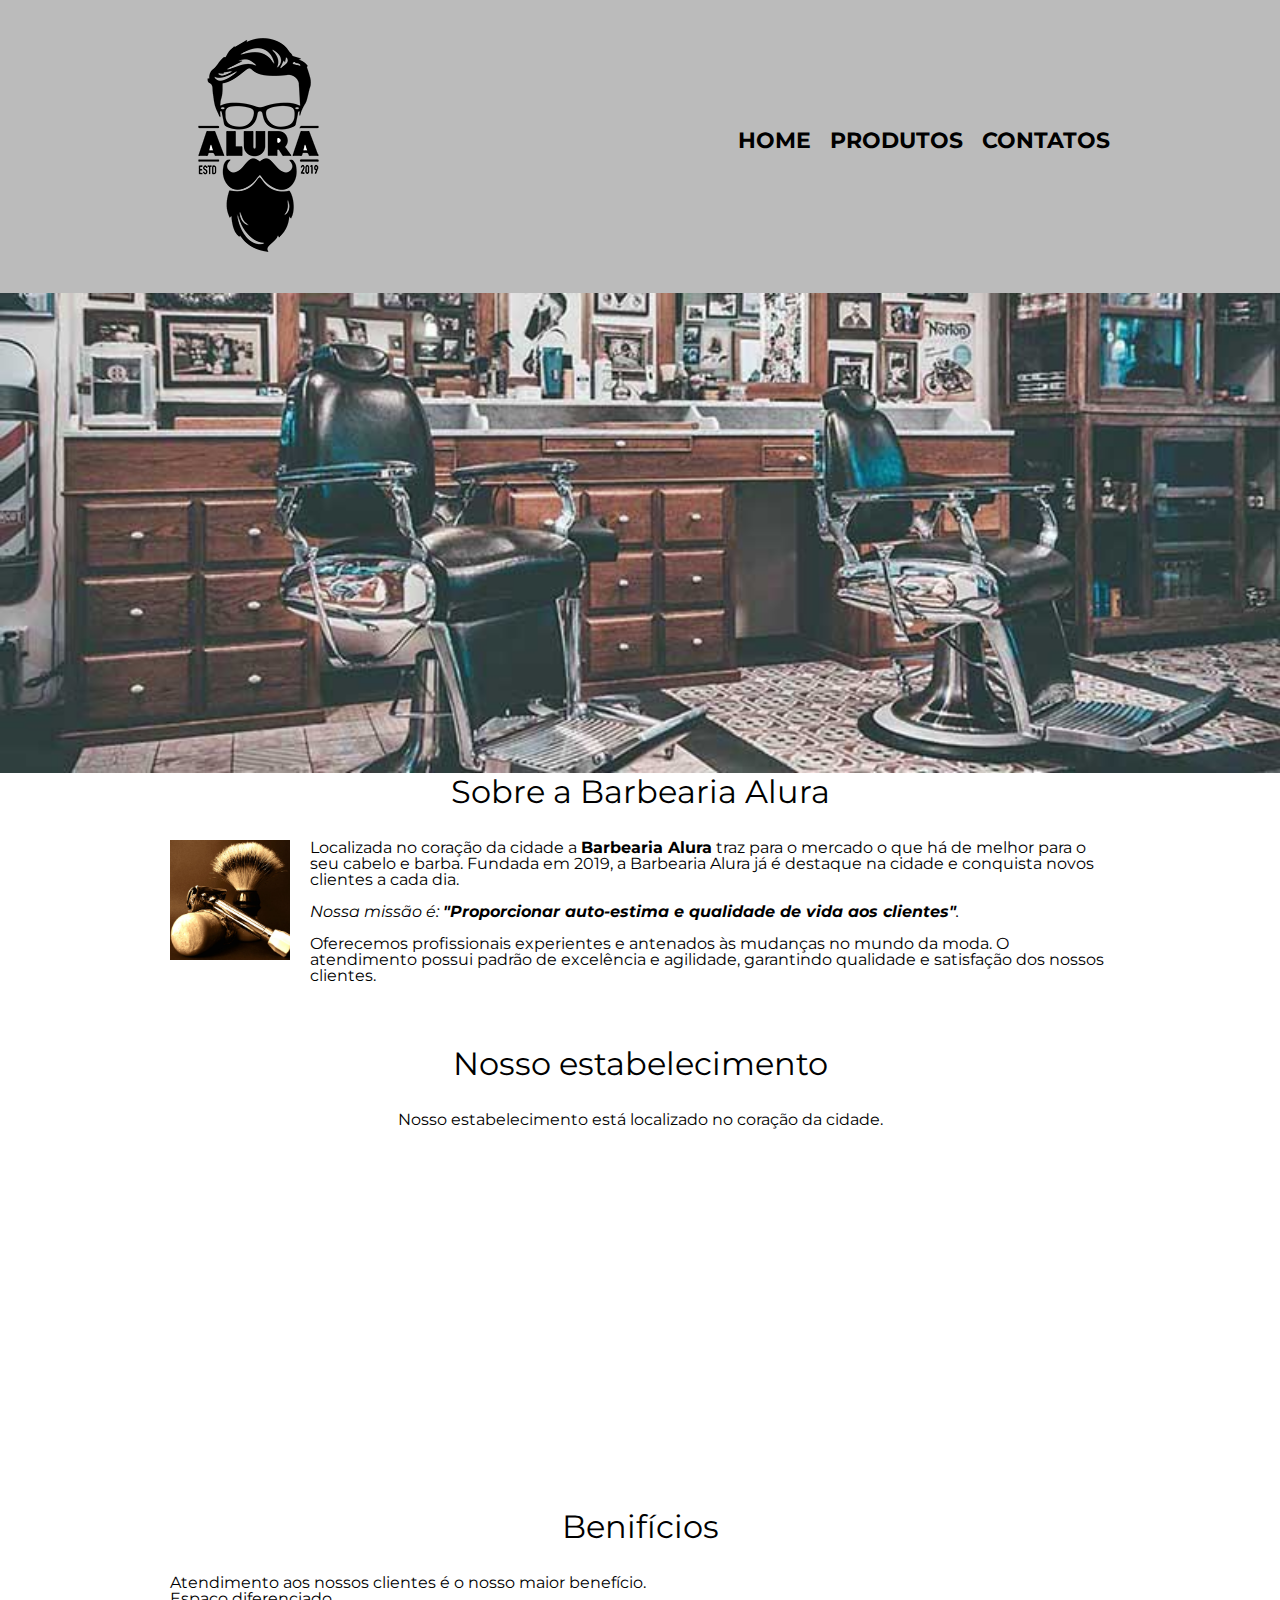
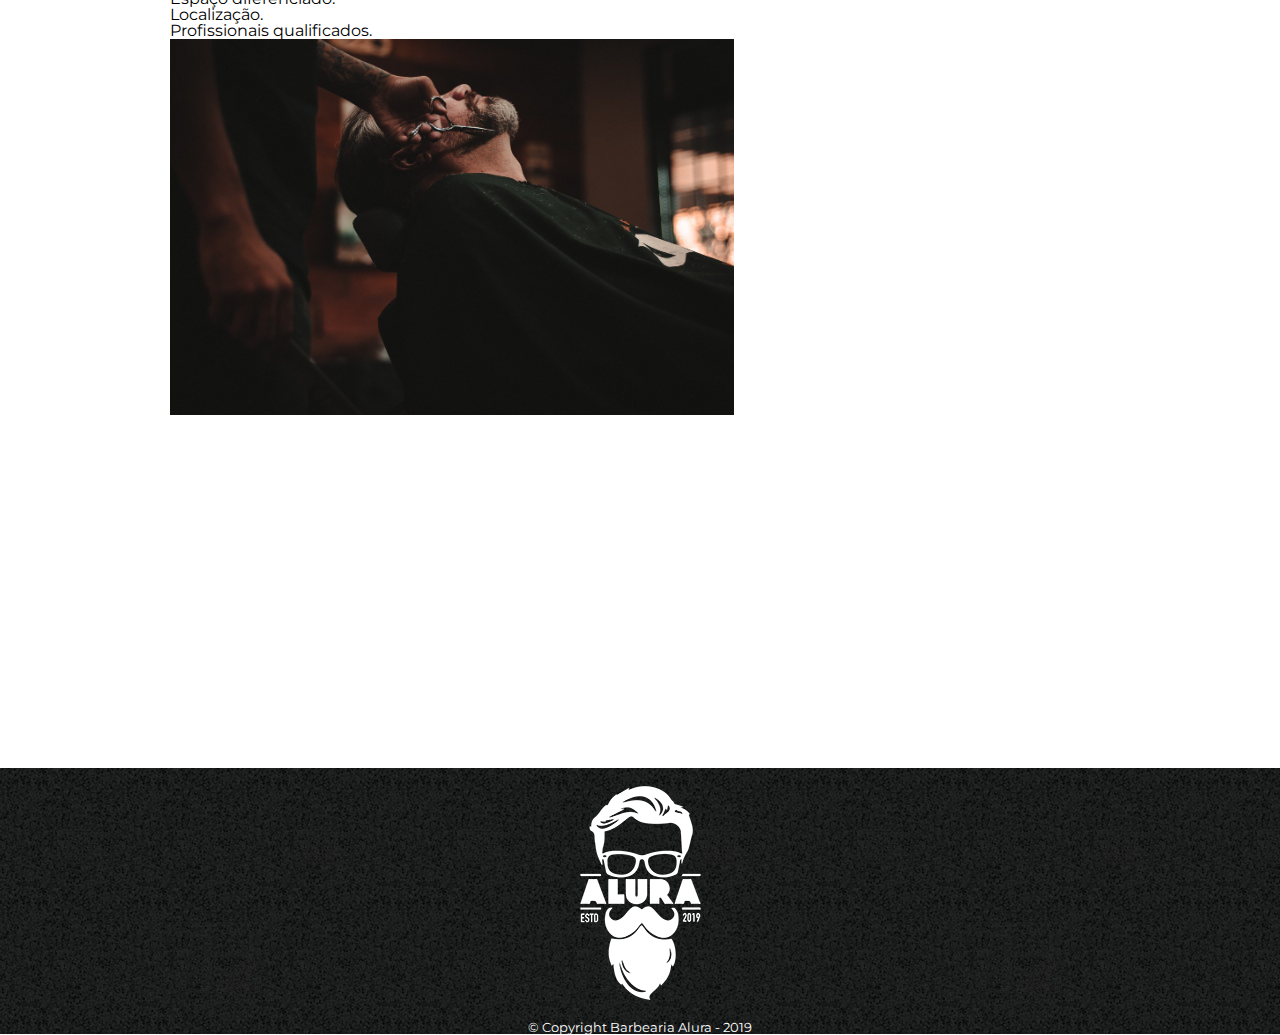
<file: index.html>
<!DOCTYPE html>
<html lang="pt-br">
	<head>
		<meta charset="UTF-8">
		<link rel="stylesheet" href="reset.css">
		<link rel="stylesheet" href="style.css">
		<link href="https://fonts.googleapis.com/css?family=Montserrat&display=swap" rel="stylesheet">
		<title>Barbearia Alura</title>
	</head>

	<body>
		<header>
			<div class="caixa">
			  <h1><img src="logo.png"></h1>
			  <nav>
				  <ul>
					  <li><a href="index.html">Home</a></li>
					  <li><a href="produto.html">Produtos</a></li>
					  <li><a href="contato.html">Contatos</a></li>
				  </ul>
			  </nav>
			</div>
		  </header>
		<img class="banner" src="banner.jpg">
		<main>
			<section class="principal">
				<h2 class="titulo-pricipal">Sobre a Barbearia Alura</h2>
				<img class="utensilios" src="utensilios.jpg" alt="Utensilios de um barbeiro.">
				<p>Localizada no coração da cidade a <strong>Barbearia Alura</strong> traz para o mercado o que há de melhor para o seu cabelo e barba. Fundada em 2019, a Barbearia Alura já é destaque na cidade e conquista novos clientes a cada dia.</p>
				<p id="missao"><em>Nossa missão é: <strong>"Proporcionar auto-estima e qualidade de vida aos clientes"</strong>.</em></p>
				<p>Oferecemos profissionais experientes e antenados às mudanças no mundo da moda. O atendimento possui padrão de excelência e agilidade, garantindo qualidade e satisfação dos nossos clientes.</p>
			</section>
			<section class="mapa">
				<h3 class="titulo-pricipal">Nosso estabelecimento</h3>
				<p>Nosso estabelecimento está localizado no coração da cidade.</p>
				<iframe src="https://www.google.com/maps/embed?pb=!1m18!1m12!1m3!1d3675.294614743427!2d-43.17833038556042!3d-22.90250174347481!2
				m3!1f0!2f0!3f0!3m2!1i1024!2i768!4f13.1!3m3!1m2!1s0x997f5f371c4e59%3A0x9938d55dca1fbf51!2sCaelum%20-%20Ensino%20e%20Inova%C3%A7%C3%A3o!
				5e0!3m2!1spt-BR!2sbr!4v1577753628082!5m2!1spt-BR!2sbr" 
				width="100%" height="300" frameborder="0" style="border:0;" allowfullscreen=""></iframe>
			</section>
			<section class="beneficios">
				<h3 class="titulo-pricipal">Benifícios</h3>
					<ul>
						<li class="itens">Atendimento aos nossos clientes é o nosso maior benefício.</li>
						<li class="itens">Espaço diferenciado.</li>
						<li class="itens">Localização.</li>
						<li class="itens">Profissionais qualificados.</li>
					</ul>
					<img src="beneficios.jpg" class="imagembeneficio">
					<div class="video">
						<iframe width="560" height="315" src="https://www.youtube.com/embed/wcVVXUV0YUY"
						 frameborder="0" allow="accelerometer; autoplay; encrypted-media; gyroscope; picture-in-picture"
						  allowfullscreen></iframe>
					</div>
			</section>
		</main>
	</body>

	<footer>
		<img src="logo-branco.png">
		<p class="copyright">&copy; Copyright Barbearia Alura - 2019</p>
	</footer>
</html>
</file>
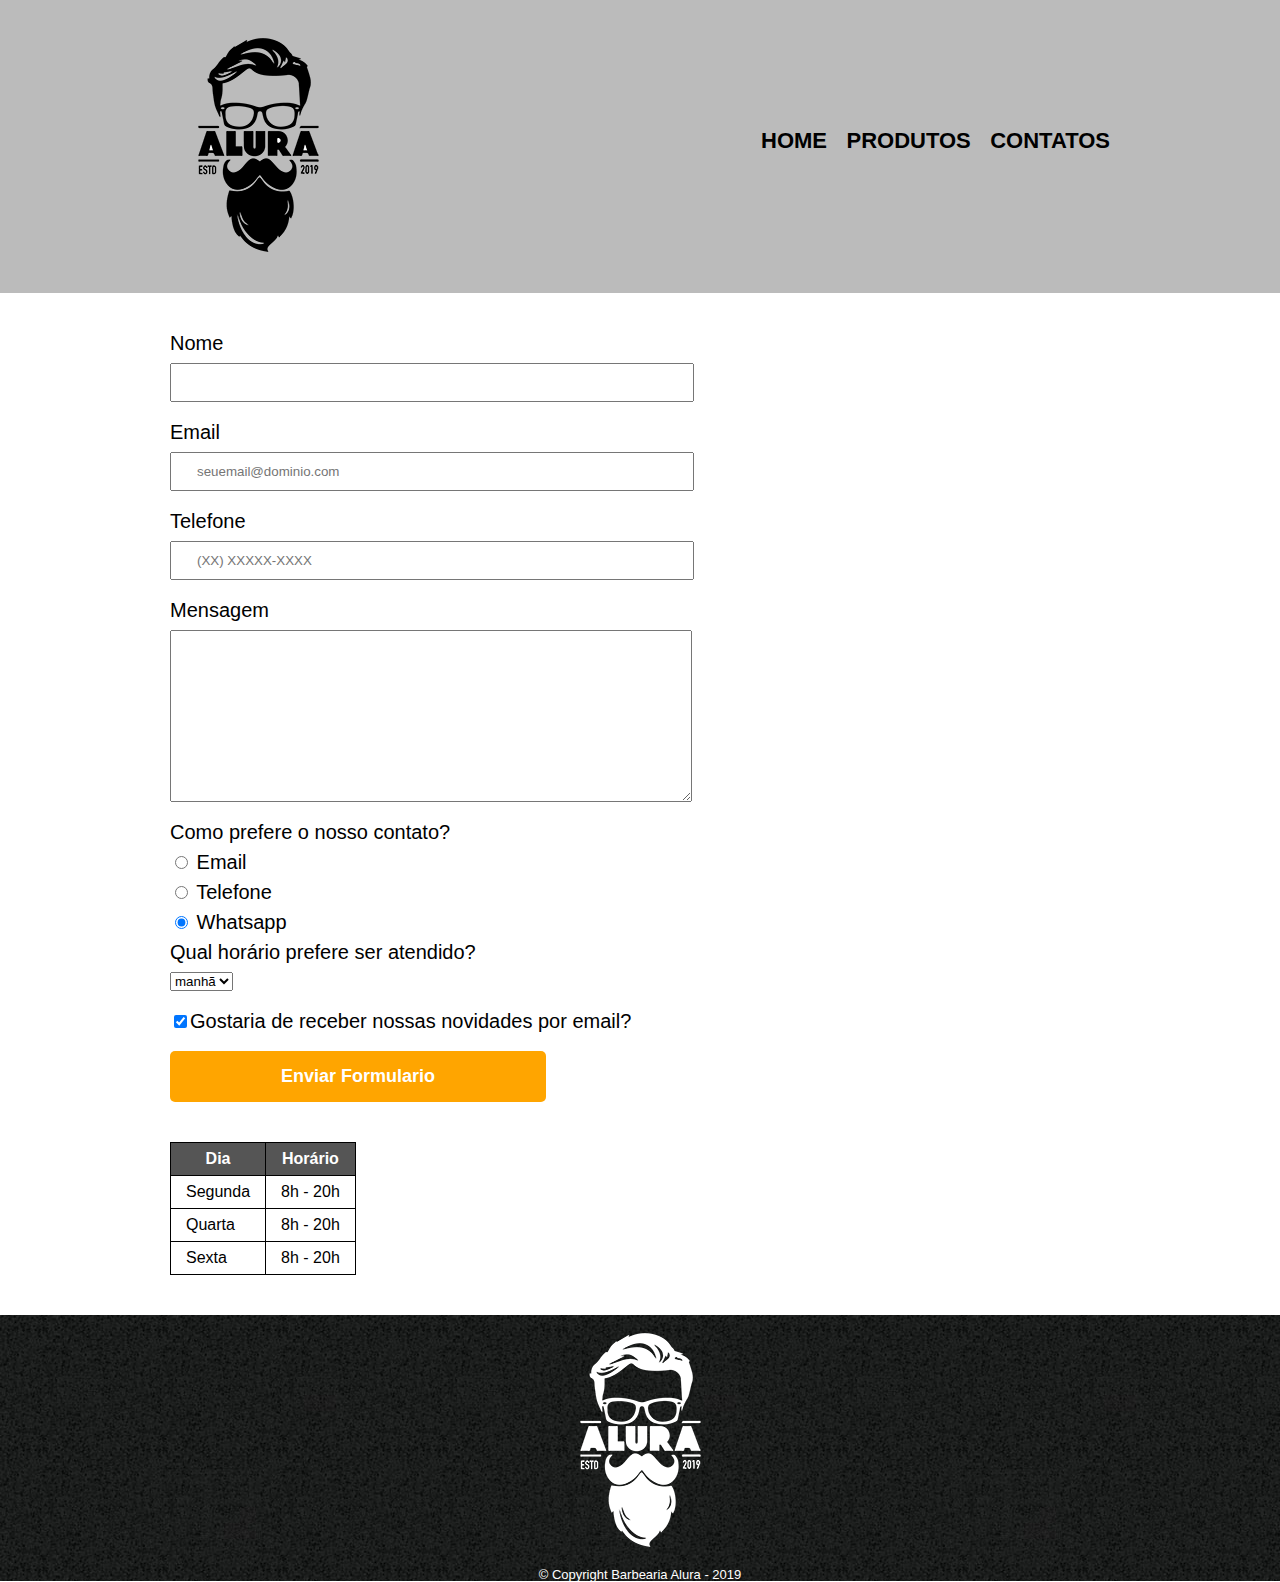
<file: contato.html>
<!DOCTYPE html>
<html>
    <head>
        <meta charset="UTF-8">
        <link rel="stylesheet" href="reset.css">
        <link rel="stylesheet" href="style.css">
        <title>Contato - Barbearia Alura </title>
    </head>
    <body>
        <header>
          <div class="caixa">
            <h1><img src="logo.png"></h1>
            <nav>
                <ul>
                    <li><a href="index.html">Home</a></li>
                    <li><a href="produto.html">Produtos</a></li>
                    <li><a href="contato.html">Contatos</a></li>
                </ul>
            </nav>
          </div>
        </header>
        <main>
            <form>
                <label for="nome">Nome</label>
                <input type="text" id="nome" class="input-padrao">

                <label for="email">Email</label>
                <input type="email" id="email"class="input-padrao" placeholder="seuemail@dominio.com">

                <label for="telefone">Telefone</label>
                <input type="tel" id="telefone"class="input-padrao" placeholder="(XX) XXXXX-XXXX">

                <label for="mensagem">Mensagem</label>
                <textarea cols="70" rows="10" id="mensagem"class="input-padrao"></textarea>
                
                <fieldset>
                    <legend>Como prefere o nosso contato?</legend>
                    <label for="radio-email"><input type="radio" name="contato" value="email" id="radio-email"> Email</label>
                    <label for="radio-telefone"><input type="radio" name="contato" value="telefone" id="radio-telefone"> Telefone</label>
                    <label for="radio-whatsapp"><input type="radio" name="contato" value="Whatsapp" id="radio-whatsapp" checked> Whatsapp</label>
                </fieldset>
                <fieldset>
                    <legend>Qual horário prefere ser atendido?</legend>
                    <select>
                        <option>manhã</option>
                        <option>Tarde</option>
                        <option>Noite</option>
                    </select>
                </fieldset>

                <label class="checkbox"><input type="checkbox" checked>Gostaria de receber nossas novidades por email?</label>

                <input type="submit" value="Enviar Formulario" class="enviar">
            </form>

            <table>
                <thead>
                    <tr>
                        <th>Dia</th>
                        <th>Horário</th>
                    </tr>
                </thead>
                <tbody>
                    <tr>
                        <td>Segunda</td>
                        <td>8h - 20h</td>
                    </tr>
                    <tr>
                        <td>Quarta</td>
                        <td>8h - 20h</td>
                    </tr>
                    <tr>
                        <td>Sexta</td>
                        <td>8h - 20h</td>
                    </tr>
                </tbody>
            </table>
        </main>
        <footer>
            <img src="logo-branco.png">
            <p class="copyright">&copy; Copyright Barbearia Alura - 2019</p>
        </footer>
    </body>
</html>
</file>
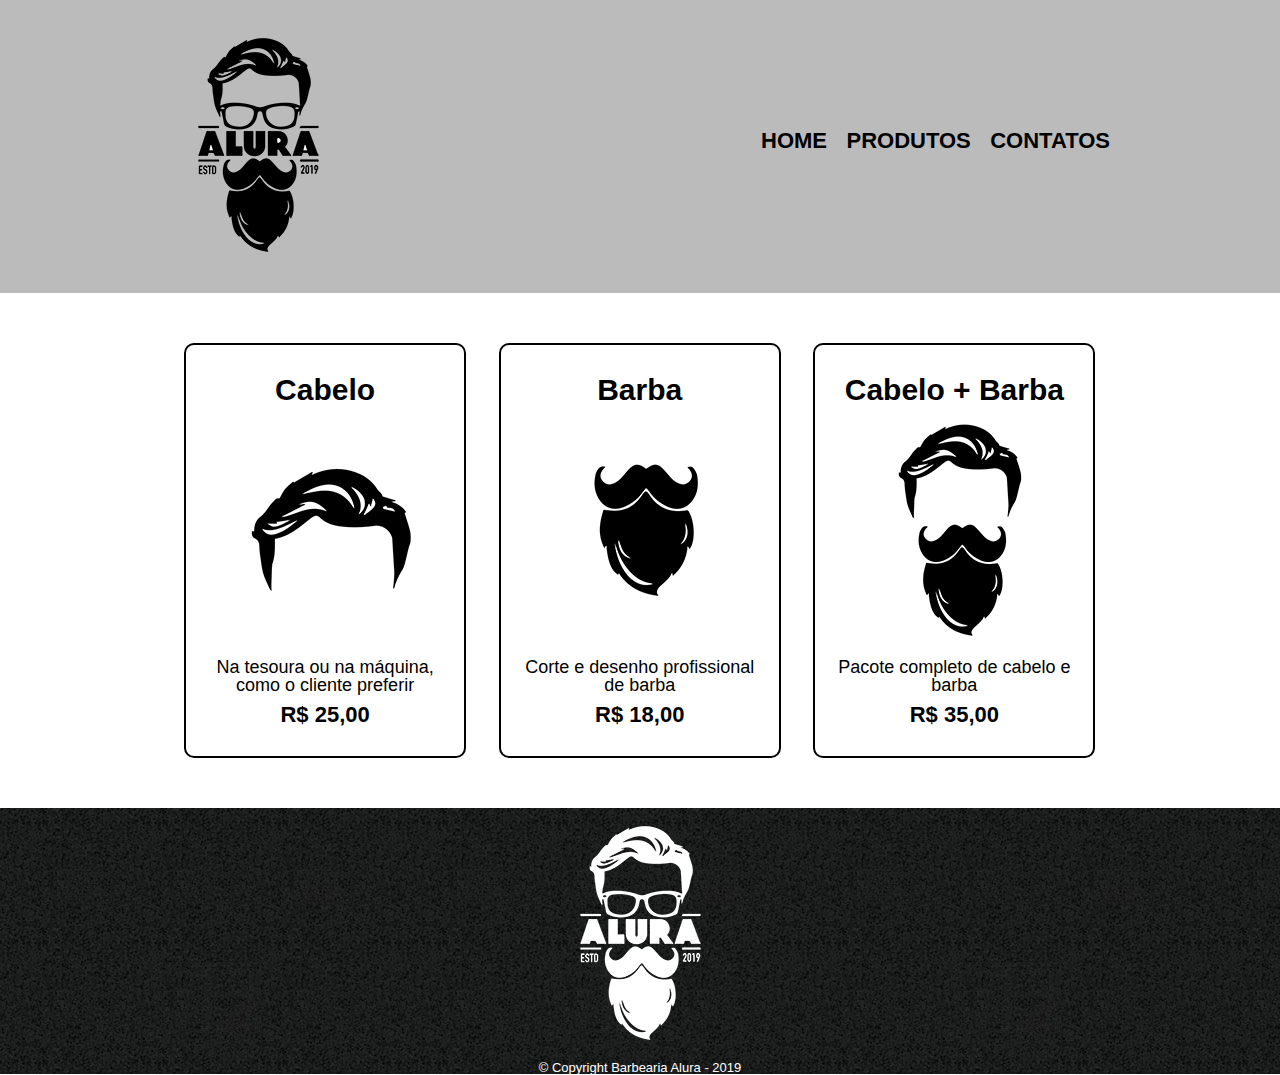
<file: produto.html>
<!DOCTYPE html>
<html>
    <head>
        <meta charset="UTF-8">
        <link rel="stylesheet" href="reset.css">
        <link rel="stylesheet" href="style.css">
        <title>Produtos - Barbearia Alura </title>
    </head>
    <body>
        <header>
          <div class="caixa">
            <h1><img src="logo.png"></h1>
            <nav>
                <ul>
                    <li><a href="index.html">Home</a></li>
                    <li><a href="produto.html">Produtos</a></li>
                    <li><a href="contato.html">Contatos</a></li>
                </ul>
            </nav>
          </div>
        </header>
        <main>
            <ul class="produtos">
                <li>
                    <h2>Cabelo</h2>
                    <img src="cabelo.jpg">
                    <p class="produto-descricao">Na tesoura ou na máquina, como o cliente preferir</p>
                    <p class="produto-preco">R$ 25,00</p>
                </li>
                <li>
                    <h2>Barba</h2>
                    <img src="barba.jpg">
                    <p class="produto-descricao">Corte e desenho profissional de barba</p>
                    <p class="produto-preco">R$ 18,00</p>
                </li>
                <li>
                    <h2>Cabelo + Barba</h2>
                    <img src="cabelo+barba.jpg">
                    <p class="produto-descricao">Pacote completo de cabelo e barba</p>
                    <p class="produto-preco">R$ 35,00</p>
                </li>
            </ul>
        </main>
        <footer>
            <img src="logo-branco.png">
            <p class="copyright">&copy; Copyright Barbearia Alura - 2019</p>
        </footer>
    </body>
</html>
</file>
<file: style.css>
body{
    font-family: 'Montserrat', sans-serif;
}

header{
  background: #BBBBBB;
  padding: 20px 0;
}

.caixa{
    position: relative;
    width: 940px;
    margin:0 auto ;
}

nav {
    position: absolute;
    top: 110px;
    right: 0;
}

nav li {
    display: inline;
    margin: 0 0 0 15px;
}

nav a {
    text-transform: uppercase;
    color: #000000;
    font-weight: bold;
    font-size: 22px;
    text-decoration: none;
}

nav a:hover {
    color: #C78C19;
    text-decoration:underline;
}

.produtos {
    width: 940px;
    margin: 0 auto;
    padding: 50px 0;
}

/*
box-sizing serve para que as divisões de espeço não seje contadas juntas.
*/
.produtos li {
    display: inline-block;
    text-align: center;
    width: 30%;
    vertical-align: top;
    margin:0 1.5%;
    padding: 30px 20px;
    box-sizing: border-box; 
    border: 2px solid #000000;
    border-radius: 10px; 
}

.produtos li:hover {
    border-color: #C78C19;
}

.produtos li:hover h2 {
    font-size: 34px;
}

.produtos li:active {
    border-color: #088C19;
}

.produtos h2 {
    font-size: 30px;
    font-weight: bold;
}

.produto-descricao {
    font-size: 18px;
}

.produto-preco {
    font-size: 22px;
    font-weight: bold;
    margin-top: 10px;
}

footer {
    text-align: center;
    background: url("bg.jpg");
}

.copyright{
    color: #FFFFFF;
    font-size: 13px;
}

main {
    width: 940px;
    margin: 0 auto;
}

form {
    margin: 40px 0;
}

form label, form legend {
    display: block;
    font-size: 20px;
    margin: 0 0 10px;
}

.input-padrao {
    display: block;
    margin: 0 0 20px;
    padding: 10px 25px;
    width: 50%;
}

.checkbox{
    margin: 20px 0;
}

.enviar{
    width: 40%;
    padding: 15px 0;
    background: orange;
    color: white;
    font-weight: bold;
    font-size: 18px;
    border: none;
    border-radius: 5px;
    transition: 1s all;
    cursor: pointer;
}

.enviar:hover {
    background: darkorange;
    transform: scale(1.2);
}

table {
    margin: 20px 0 40px;
}

thead{
    background: #555555;
    font-weight: bold;
    color: white;
}

td, th {
    border: 1px solid #000000;
    padding: 8px 15px;
}

/* 
css do pagina principal */ 
.banner {
    width:100% ;
}

.titulo-pricipal {
    text-align: center;
    font-size: 2em;
    margin: 0 0 1em;
    clear: left;
}

.principal p {
    margin: 0 0 1em;
}

.principal strong {
    font-weight: bold;
}

.principal em {
    font-style: italic;
}

.utensilios {
    width: 120px;
    float: left;
    margin: 0 20px 20px 0;
}

.imagembeneficio {
    width: 60%;
}

.mapa {
    padding: 3em 0;
}

.mapa p {
    margin: 0 0 2em;
    text-align: center;
}

.video{
    width: 560px;
    margin: 1em auto;
}
</file>
